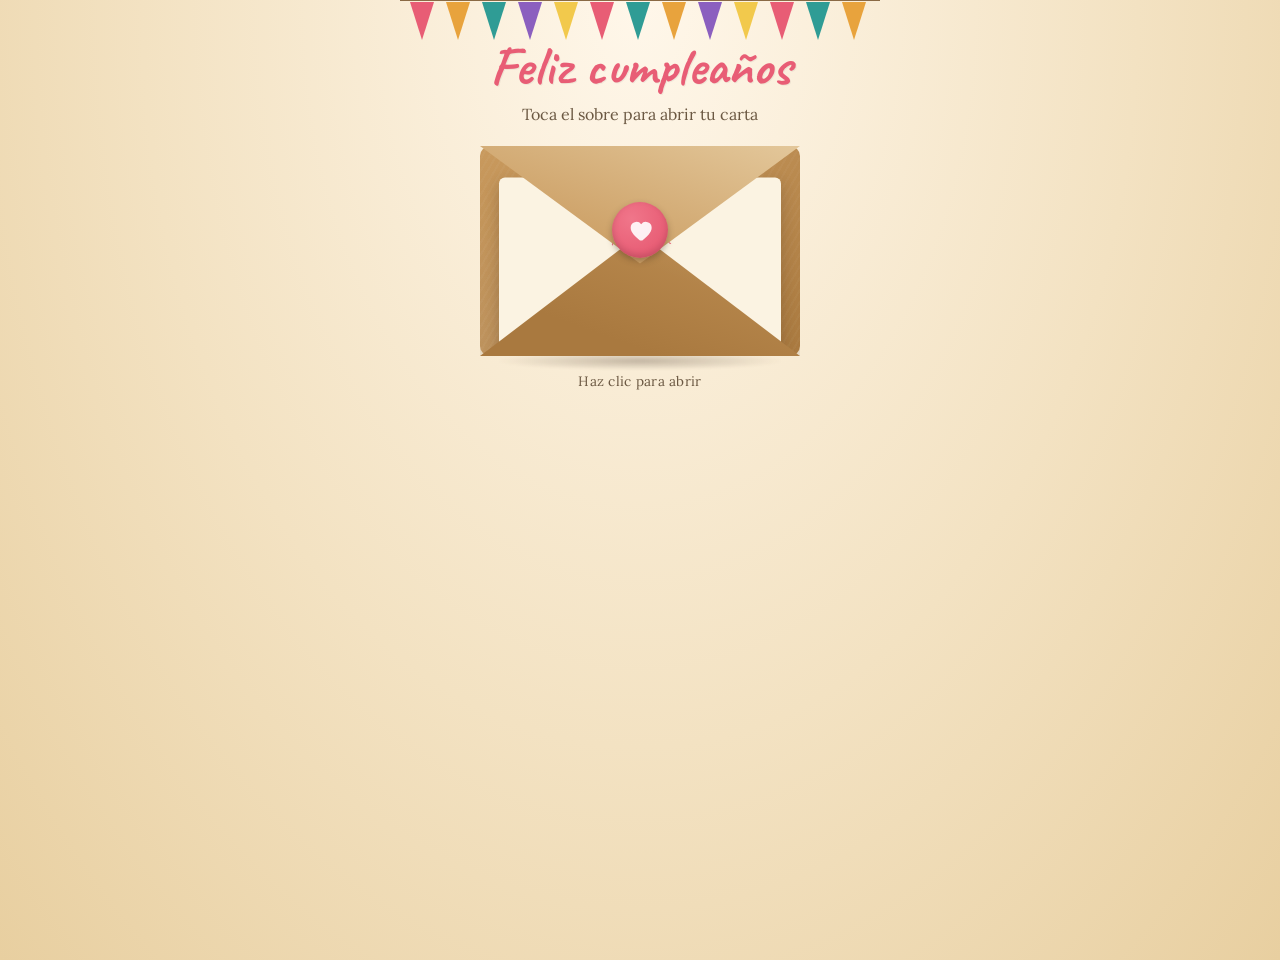
<file: index.html>
<!DOCTYPE html>
<html lang="es">
<head>
  <meta charset="UTF-8">
  <meta name="viewport" content="width=device-width, initial-scale=1.0">
  <title>¡Feliz Cumpleaños!</title>
  <link rel="preconnect" href="https://fonts.googleapis.com">
  <link rel="preconnect" href="https://fonts.gstatic.com" crossorigin>
  <link href="https://fonts.googleapis.com/css2?family=Caveat:wght@500;700&family=Lora:ital,wght@0,400;0,600;1,400&display=swap" rel="stylesheet">
  <link rel="stylesheet" href="styles.css">
</head>
<body>
  <canvas id="confetti-canvas" aria-hidden="true"></canvas>

  <div class="stage">
    <div class="bunting" aria-hidden="true">
      <svg width="480" height="46" viewBox="0 0 480 46" xmlns="http://www.w3.org/2000/svg">
        <path d="M0,0 L480,0" stroke="#8a6a45" stroke-width="2" fill="none"/>
        <g>
          <polygon points="10,2 34,2 22,40" fill="#e85d75"/>
          <polygon points="46,2 70,2 58,40" fill="#e8a33d"/>
          <polygon points="82,2 106,2 94,40" fill="#2f9c95"/>
          <polygon points="118,2 142,2 130,40" fill="#8b5fbf"/>
          <polygon points="154,2 178,2 166,40" fill="#f2c94c"/>
          <polygon points="190,2 214,2 202,40" fill="#e85d75"/>
          <polygon points="226,2 250,2 238,40" fill="#2f9c95"/>
          <polygon points="262,2 286,2 274,40" fill="#e8a33d"/>
          <polygon points="298,2 322,2 310,40" fill="#8b5fbf"/>
          <polygon points="334,2 358,2 346,40" fill="#f2c94c"/>
          <polygon points="370,2 394,2 382,40" fill="#e85d75"/>
          <polygon points="406,2 430,2 418,40" fill="#2f9c95"/>
          <polygon points="442,2 466,2 454,40" fill="#e8a33d"/>
        </g>
      </svg>
    </div>

    <div id="intro-block">
      <div class="intro-text">
        <h1>Feliz cumpleaños</h1>
        <p>Toca el sobre para abrir tu carta</p>
      </div>
    </div>

    <div class="envelope-wrap" id="envelope" role="button" tabindex="0" aria-label="Abrir la carta de cumpleaños">
      <div class="env-shadow"></div>
      <div class="envelope">
        <div class="env-back"></div>
        <div class="letter"><span class="letter-peek">Feliz día</span></div>
        <div class="env-pocket"></div>
        <div class="env-flap"></div>
        <div class="seal">
          <svg viewBox="0 0 24 24" fill="none" xmlns="http://www.w3.org/2000/svg">
            <path d="M12 21c-4-3.5-8-6.9-8-11a5 5 0 0 1 9-3 5 5 0 0 1 9 3c0 4.1-4 7.5-8 11z" fill="#fff" opacity="0.9"/>
          </svg>
        </div>
      </div>
      <div class="hint">Haz clic para abrir</div>
    </div>

    <audio id="birthday-audio" src="las-mananitas.mp3" preload="auto"></audio>

    <section class="card-view" id="card-view" aria-live="polite">
      <img class="mascot" src="descargar.jpeg" alt="Gatito con sombrero de fiesta y expresión feliz de cumpleaños">
      <h2>
        <span class="title-icon" aria-hidden="true">
          <svg viewBox="0 0 24 24" fill="none" xmlns="http://www.w3.org/2000/svg">
            <path d="M8 6.5V4.8A2.8 2.8 0 0 1 10.8 2h2.4A2.8 2.8 0 0 1 16 4.8v1.7" stroke="#e85d75" stroke-width="1.6" stroke-linecap="round"/>
            <path d="M7 10.5h10a2 2 0 0 1 2 2V17a3 3 0 0 1-3 3H8a3 3 0 0 1-3-3v-4.5a2 2 0 0 1 2-2Z" fill="#f7d7a8" stroke="#d29b52" stroke-width="1.4"/>
            <path d="M9 10.5V8.2a1.2 1.2 0 0 1 1.2-1.2h3.6A1.2 1.2 0 0 1 15 8.2v2.3" stroke="#d29b52" stroke-width="1.4" stroke-linecap="round"/>
            <path d="M12 13.5v2.5M10.5 15h3" stroke="#d29b52" stroke-width="1.5" stroke-linecap="round"/>
          </svg>
        </span>
        <span>Feliz Cumpleaños</span>
      </h2>
      <p class="to" id="to-line">Para Majo</p>
      <p class="msg">Que este año te traiga buenos momentos, personas agradables y mucho ánimo para seguir creciendo. Disfruta tu día y disfruta también de lo que llega después.</p>

      <p class="signoff">
        <span class="small-icon" aria-hidden="true">
          <svg viewBox="0 0 24 24" fill="none" xmlns="http://www.w3.org/2000/svg">
            <path d="M12 20.5c-4.5-3.2-8-6-8-10.2A4.5 4.5 0 0 1 8.5 6a4.7 4.7 0 0 1 3.5 1.7A4.7 4.7 0 0 1 15.5 6a4.5 4.5 0 0 1 4.5 4.3c0 4.2-3.5 7-8 10.2Z" fill="#2f9c95"/>
          </svg>
        </span>
        <span>Con cariño</span>
      </p>

      <div class="card-controls">
        <button id="replay-btn" type="button">
          <span class="button-icon" aria-hidden="true">
            <svg viewBox="0 0 24 24" fill="none" xmlns="http://www.w3.org/2000/svg">
              <path d="M12 3v3.2M12 17.8V21M4.9 12h3.2M15.9 12h3.2M6.7 6.7l2.3 2.3M14.9 14.9l2.3 2.3M17.3 6.7l-2.3 2.3M9.1 14.9l-2.3 2.3" stroke="#e85d75" stroke-width="1.7" stroke-linecap="round"/>
              <circle cx="12" cy="12" r="4.3" stroke="#e85d75" stroke-width="1.7"/>
            </svg>
          </span>
          <span>Más confeti</span>
        </button>
        <button id="music-btn" type="button">
          <span class="button-icon" aria-hidden="true">
            <svg viewBox="0 0 24 24" fill="none" xmlns="http://www.w3.org/2000/svg">
              <path d="M9 8.5v7.1a2.2 2.2 0 1 1-2.2-2.2H8l1-.1V8.5Zm7.8-2.4-2.8 1.1v9.5l2.8 1.1a2.2 2.2 0 1 0 1.2-4.2V8.8a2.2 2.2 0 0 0-1.2-3.7Z" fill="#2f9c95"/>
            </svg>
          </span>
          <span>Silenciar música</span>
        </button>
      </div>
    </section>
  </div>

  <script src="script.js" defer></script>
</body>
</html>
</file>
<file: styles.css>
:root {
    --kraft-dark: #a9793f;
    --kraft-mid: #c99a5e;
    --kraft-light: #e3c79a;
    --paper: #fbf3e2;
    --paper-shadow: #e9dcc0;
    --ink: #3b2a1d;
    --ink-soft: #6b5842;
    --pink: #e85d75;
    --marigold: #e8a33d;
    --teal: #2f9c95;
    --purple: #8b5fbf;
  }

  * { box-sizing: border-box; }

  html, body {
    margin: 0;
    padding: 0;
    min-height: 100%;
    background: radial-gradient(ellipse at top, #fff7ea 0%, #f3e2c2 55%, #e8cfa0 100%);
    font-family: 'Lora', serif;
    color: var(--ink);
    overflow-x: hidden;
  }

  .stage {
    min-height: 100vh;
    display: flex;
    flex-direction: column;
    align-items: center;
    justify-content: center;
    padding: 32px 16px 60px;
    position: relative;
  }

  .bunting {
    position: absolute;
    top: 0;
    left: 0;
    width: 100%;
    display: flex;
    justify-content: center;
    pointer-events: none;
    z-index: 5;
  }

  .bunting svg { display: block; }

  .intro-text {
    text-align: center;
    margin-bottom: 22px;
    z-index: 2;
  }

  .intro-text h1 {
    font-family: 'Caveat', cursive;
    font-weight: 700;
    font-size: clamp(2.2rem, 7vw, 3.4rem);
    margin: 0 0 4px;
    color: var(--pink);
    text-shadow: 1px 1px 0 rgba(0,0,0,0.05);
  }

  .intro-text p {
    margin: 0;
    color: var(--ink-soft);
    font-size: 1rem;
  }

  .name-field {
    margin: 14px 0 26px;
    display: flex;
    flex-direction: column;
    align-items: center;
    gap: 6px;
    z-index: 2;
  }

  .name-field label {
    font-size: 0.85rem;
    color: var(--ink-soft);
    letter-spacing: 0.02em;
  }

  .name-field input {
    font-family: 'Lora', serif;
    font-size: 1rem;
    padding: 8px 14px;
    border: 1.5px solid var(--kraft-mid);
    border-radius: 8px;
    background: #fffdf8;
    color: var(--ink);
    width: 240px;
    max-width: 70vw;
    text-align: center;
  }

  .name-field input:focus {
    outline: 2px solid var(--teal);
    outline-offset: 1px;
  }

  .envelope-wrap {
    position: relative;
    width: 320px;
    max-width: 86vw;
    aspect-ratio: 320 / 210;
    cursor: pointer;
    z-index: 3;
    perspective: 1200px;
    transition: opacity 0.5s ease, margin 0.5s ease, height 0.5s ease;
  }

  .envelope-wrap.done {
    opacity: 0;
    pointer-events: none;
    height: 0;
    margin: 0;
    overflow: hidden;
  }

  .envelope-wrap:focus-visible {
    outline: 3px solid var(--teal);
    outline-offset: 6px;
    border-radius: 10px;
  }

  .env-shadow {
    position: absolute;
    left: 6%;
    right: 6%;
    bottom: -14px;
    height: 18px;
    background: radial-gradient(ellipse at center, rgba(59,42,29,0.28) 0%, rgba(59,42,29,0) 72%);
    filter: blur(1px);
    transition: opacity 0.6s ease;
  }

  .envelope {
    position: absolute;
    inset: 0;
    overflow: hidden;
  }

  .env-back {
    position: absolute;
    inset: 0;
    background: linear-gradient(155deg, var(--kraft-mid), var(--kraft-dark));
    border-radius: 10px;
    box-shadow: 0 14px 26px -10px rgba(59,42,29,0.45);
  }

  .env-back::before {
    content: "";
    position: absolute;
    inset: 0;
    border-radius: 10px;
    background:
      linear-gradient(35deg, rgba(255,255,255,0.10), transparent 40%),
      repeating-linear-gradient(120deg, rgba(255,255,255,0.03) 0px, rgba(255,255,255,0.03) 2px, transparent 2px, transparent 6px);
  }

  .letter {
    position: absolute;
    left: 6%;
    right: 6%;
    top: 10%;
    height: 84%;
    background: var(--paper);
    border-radius: 6px 6px 3px 3px;
    box-shadow: 0 6px 14px rgba(59,42,29,0.25);
    transform: translateY(6%);
    transition: transform 1.1s cubic-bezier(.2,.8,.25,1);
    z-index: 2;
    display: flex;
    align-items: flex-start;
    justify-content: center;
    padding-top: 14%;
    overflow: hidden;
    max-height: 100%;
  }

  .letter-peek {
    font-family: 'Caveat', cursive;
    font-size: 1.4rem;
    color: var(--pink);
    opacity: 0.85;
  }

  .env-pocket {
    position: absolute;
    inset: 0;
    z-index: 3;
    clip-path: polygon(0% 100%, 50% 42%, 100% 100%);
    background: linear-gradient(200deg, var(--kraft-mid), var(--kraft-dark) 80%);
  }

  .env-pocket::after {
    content: "";
    position: absolute;
    inset: 0;
    background: linear-gradient(200deg, rgba(255,255,255,0.12), transparent 55%);
    clip-path: inherit;
  }

  .env-flap {
    position: absolute;
    top: 0;
    left: 0;
    right: 0;
    height: 56%;
    clip-path: polygon(0% 0%, 100% 0%, 50% 100%);
    background: linear-gradient(200deg, var(--kraft-light), var(--kraft-mid) 85%);
    transform-origin: top center;
    transform-style: preserve-3d;
    transition: transform 0.9s cubic-bezier(.4,.1,.2,1), filter 0.9s ease;
    z-index: 4;
    box-shadow: 0 2px 4px rgba(59,42,29,0.15);
  }

  .seal {
    position: absolute;
    top: 40%;
    left: 50%;
    width: 56px;
    height: 56px;
    background: radial-gradient(circle at 35% 30%, #f0768a, var(--pink) 70%);
    border-radius: 50%;
    transform: translate(-50%, -50%);
    display: flex;
    align-items: center;
    justify-content: center;
    box-shadow: 0 3px 6px rgba(59,42,29,0.35), inset 0 -3px 6px rgba(0,0,0,0.15);
    z-index: 6;
    transition: transform 0.5s ease, opacity 0.5s ease;
  }

  .seal svg { width: 28px; height: 28px; }

  .hint {
    position: absolute;
    bottom: -34px;
    left: 0;
    right: 0;
    text-align: center;
    font-size: 0.85rem;
    color: var(--ink-soft);
    letter-spacing: 0.02em;
    transition: opacity 0.4s ease;
  }

  .envelope-wrap.open .env-flap {
    transform: rotateX(180deg);
    filter: brightness(0.9);
  }

  .envelope-wrap.open .seal {
    opacity: 0;
    transform: translate(-50%, -50%) scale(0.5);
  }

  .envelope-wrap.open .letter {
    transform: translateY(-48%);
  }

  .envelope-wrap.open .env-shadow { opacity: 0.4; }
  .envelope-wrap.open .hint { opacity: 0; }

  .card-view {
    position: relative;
    z-index: 2;
    width: min(560px, 92vw);
    margin-top: 36px;
    background: var(--paper);
    border-radius: 10px;
    box-shadow: 0 24px 50px -18px rgba(59,42,29,0.4), 0 2px 0 var(--paper-shadow);
    padding: 42px clamp(20px, 6vw, 52px) 40px;
    opacity: 0;
    transform: translateY(24px) scale(0.98);
    pointer-events: none;
    transition: opacity 0.7s ease, transform 0.7s cubic-bezier(.2,.8,.25,1);
  }

  .card-view.show {
    opacity: 1;
    transform: translateY(0) scale(1);
    pointer-events: auto;
  }

  .card-view::before {
    content: "";
    position: absolute;
    inset: 10px;
    border: 1px solid rgba(59,42,29,0.15);
    border-radius: 6px;
    pointer-events: none;
  }

  .mascot {
    display: block;
    width: 108px;
    height: auto;
    margin: -14px auto 10px;
  }

  .card-view h2 {
    font-family: 'Caveat', cursive;
    font-size: clamp(2.4rem, 8vw, 3.6rem);
    font-weight: 700;
    color: var(--pink);
    margin: 0 0 6px;
    line-height: 1;
    display: flex;
    align-items: center;
    justify-content: center;
    gap: 10px;
    flex-wrap: wrap;
  }

  .title-icon,
  .small-icon,
  .button-icon {
    display: inline-flex;
    width: 1.1em;
    height: 1.1em;
    vertical-align: middle;
  }

  .title-icon svg,
  .small-icon svg,
  .button-icon svg {
    width: 100%;
    height: 100%;
    display: block;
  }

  .card-view .to {
    font-size: 0.95rem;
    color: var(--ink-soft);
    margin: 0 0 22px;
    font-style: italic;
  }

  .card-view p.msg {
    font-size: 1.06rem;
    line-height: 1.7;
    margin: 0 0 16px;
    color: var(--ink);
  }

  .signoff {
    margin-top: 24px;
    font-family: 'Caveat', cursive;
    font-size: 1.6rem;
    color: var(--teal);
    display: flex;
    align-items: center;
    justify-content: flex-start;
    gap: 8px;
  }

  .card-controls {
    margin-top: 30px;
    display: flex;
    gap: 10px;
    justify-content: center;
    flex-wrap: wrap;
  }

  .card-controls button {
    font-family: 'Lora', serif;
    font-size: 0.9rem;
    padding: 10px 18px;
    border-radius: 999px;
    border: 1.5px solid var(--kraft-mid);
    background: #fffdf8;
    color: var(--ink);
    cursor: pointer;
    display: inline-flex;
    align-items: center;
    justify-content: center;
    gap: 8px;
    transition: background 0.2s ease, transform 0.15s ease;
  }

  .card-controls button:hover { background: var(--kraft-light); }
  .card-controls button:active { transform: scale(0.97); }
  .card-controls button:focus-visible { outline: 2px solid var(--teal); outline-offset: 2px; }

  canvas#confetti-canvas {
    position: fixed;
    inset: 0;
    width: 100%;
    height: 100%;
    pointer-events: none;
    z-index: 40;
  }

  .sr-only {
    position: absolute;
    width: 1px; height: 1px;
    padding: 0; margin: -1px;
    overflow: hidden;
    clip: rect(0,0,0,0);
    white-space: nowrap;
    border: 0;
  }

  @media (prefers-reduced-motion: reduce) {
    .env-flap, .letter, .env-shadow, .card-view, .seal { transition-duration: 0.01ms !important; }
  }
</file>
